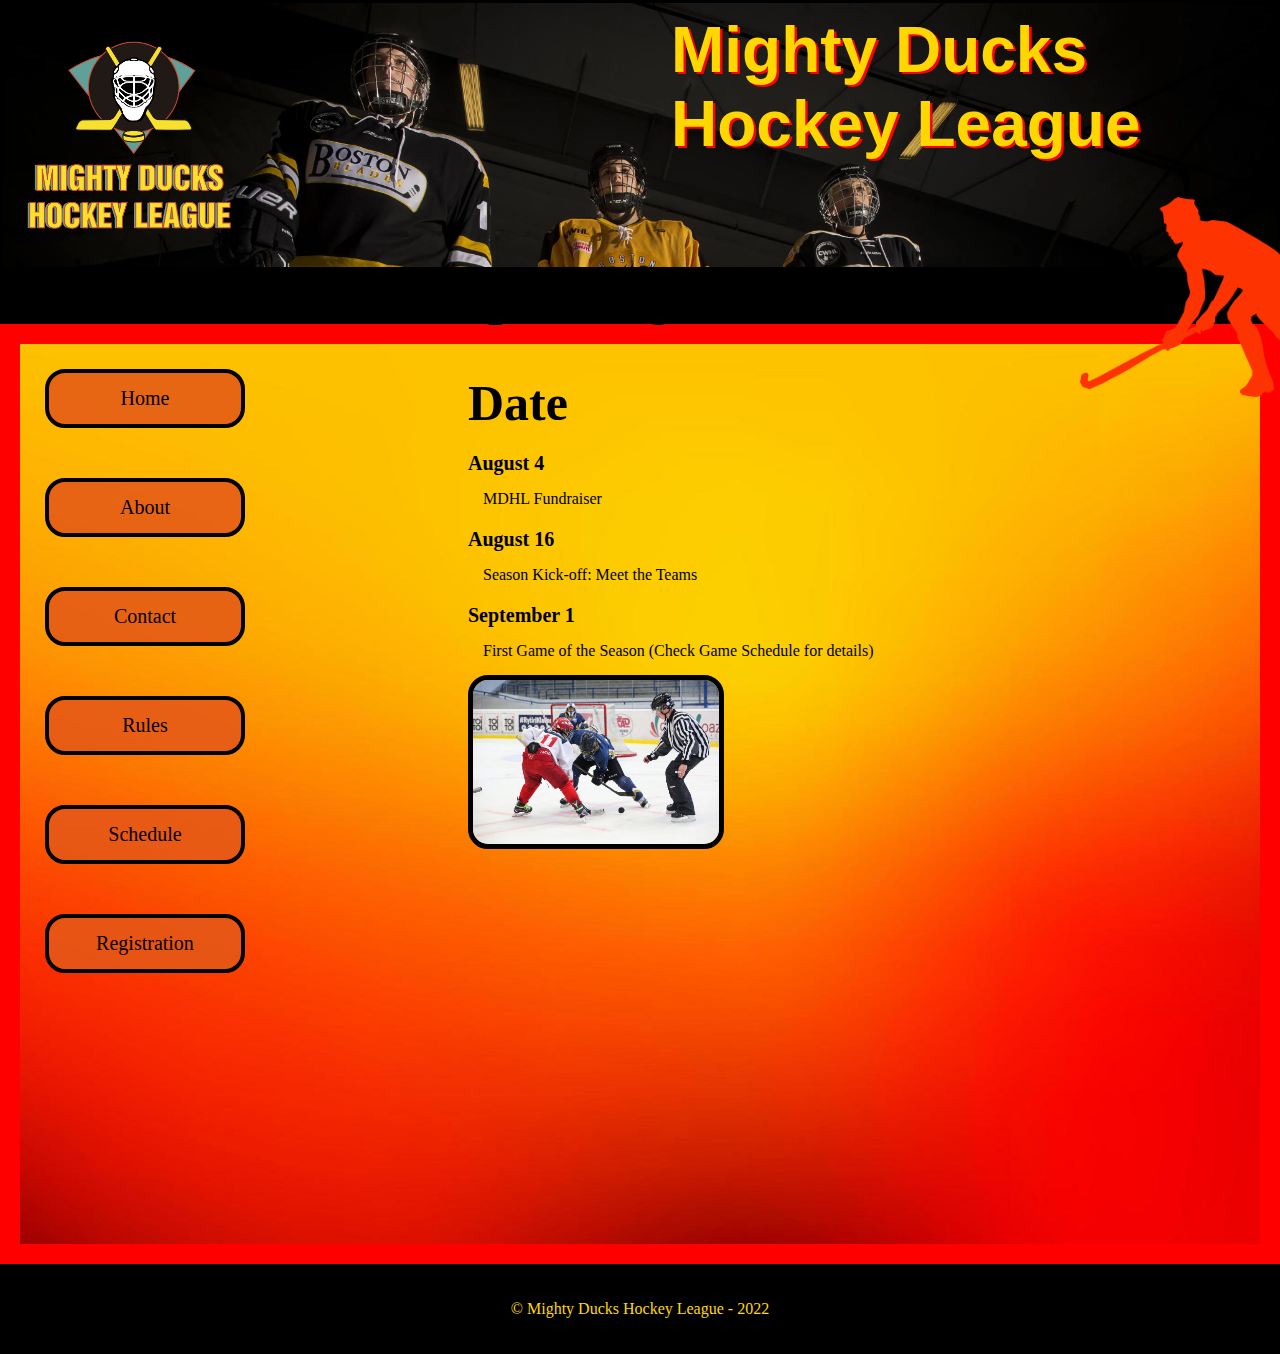
<file: index.html>
<!DOCTYPE html>
<html lang="en">
  <head>
    <meta charset="UTF-8" />
    <meta http-equiv="X-UA-Compatible" content="IE=edge" />
    <meta name="viewport" content="width=device-width, initial-scale=1.0" />
    <title>MDHL Home</title>
   <link rel="stylesheet" href="style/style.css" />  
  </head>
  <body>
    <header>
      <img id="mdhl_logo" src="assets/logologo.png" alt="mdhl_logologo" />
      <div class="div-header-cont">
        <h1 class="title-header">Mighty Ducks Hockey League</h1>
      </div>
     
    </header>

    <section class="header-sec">

      <div class="header-nav">
        <h2>Upcoming Events</h2>
      </div>
      <div class="header-logo">
        <img id="mdhl_logo" src="assets/logo_mdhl.png" alt="mdhl_logo" />
      </div>
    </section>
    
    <main>
      <nav class="nav-bar">
        <div>
          <a class="link-nav" href="index.html">Home</a>
        </div>
        <div>
          <a class="link-nav" href="about.html">About</a>
        </div>
        <div>
          <a class="link-nav" href="contact.html">Contact</a>
        </div>

        <div>
          <a class="link-nav" href="rules.html">Rules</a>
        </div>
        <div>
          <a class="link-nav" href="schedule.html">Schedule</a>
        </div>
        <div>
          <a class="link-nav" href="registration.html">Registration</a>
        </div>

      </nav>
      <section class="main-container">
        <h2>Date</h2>
        <dl>
          <dt>August 4</dt>
          <dd>MDHL Fundraiser</dd>
          <dt>August 16</dt>
          <dd>Season Kick-off: Meet the Teams</dd>
          <dt>September 1</dt>
          <dd>First Game of the Season (Check Game Schedule for details)</dd>
        </dl>
        <img id="mdhl_1" src="assets/design1_image1.jpg" alt="imagen2" />
      </section>
    
    </main>
 
    <footer>
      <p>&copy; Mighty Ducks Hockey League - 2022</p>
    </footer>
  </body>
</html>
</file>
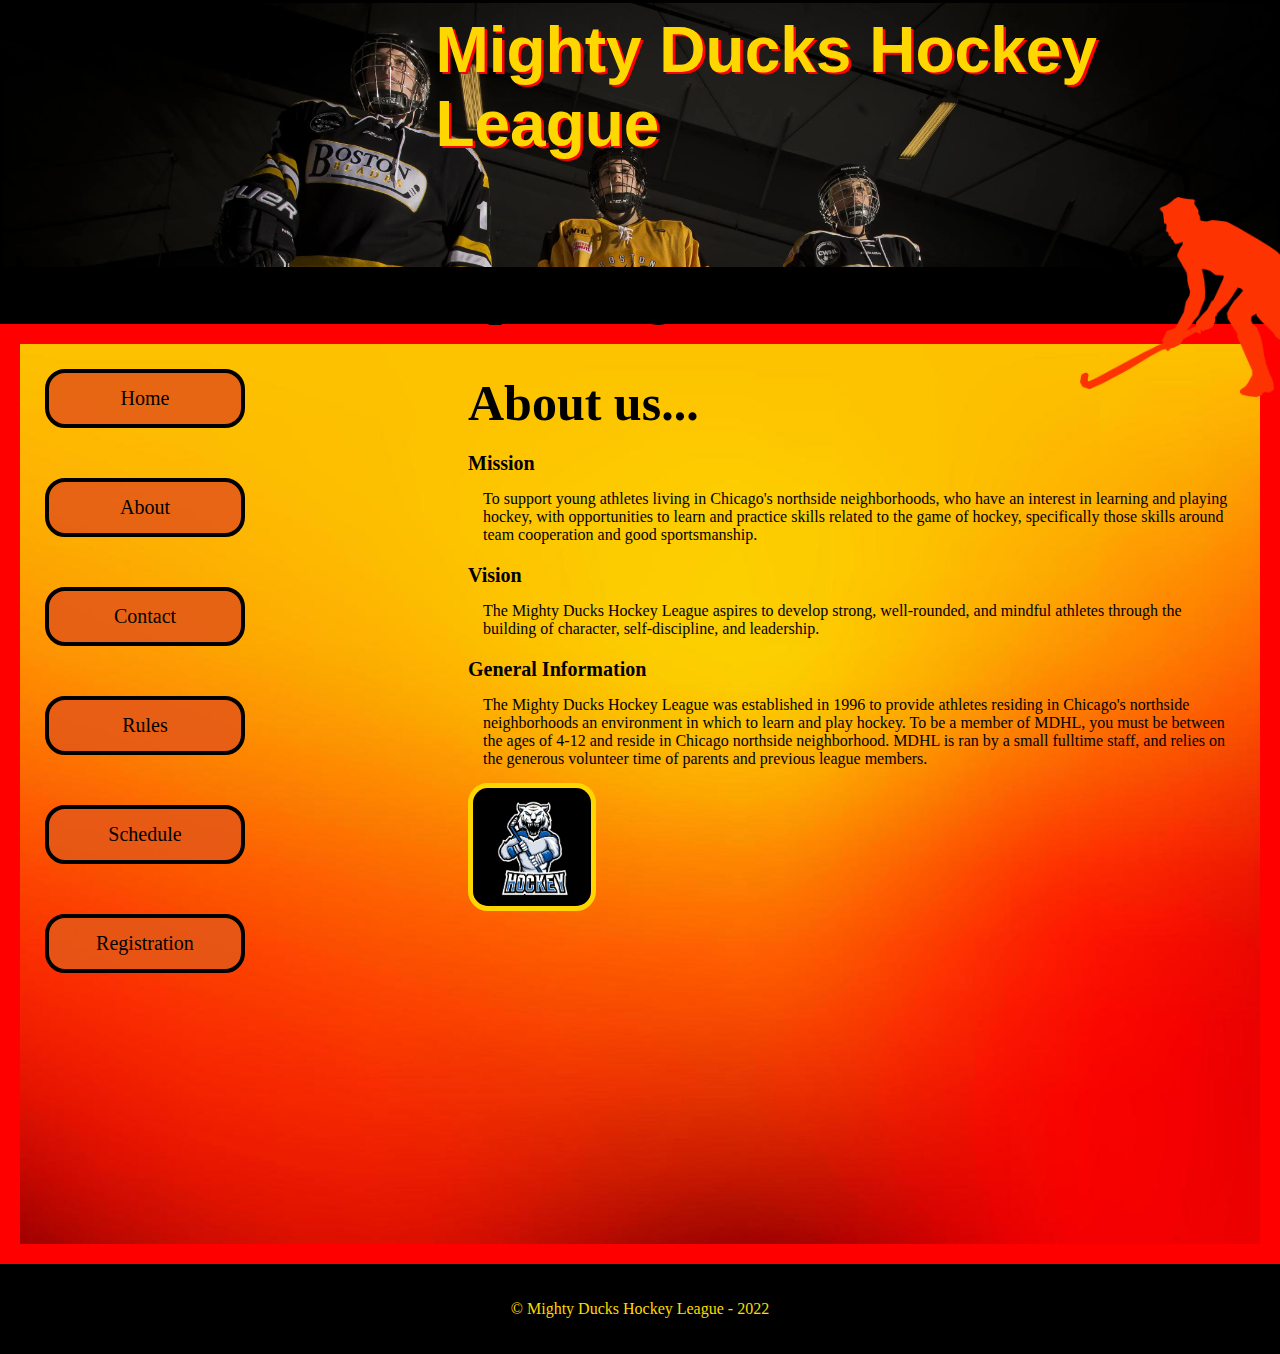
<file: about.html>
<!DOCTYPE html>
<html lang="en">
  <head>
    <meta charset="UTF-8" />
    <meta http-equiv="X-UA-Compatible" content="IE=edge" />
    <meta name="viewport" content="width=device-width, initial-scale=1.0" />
    <title>About MDHL</title>
   <link rel="stylesheet" href="style/style.css" />  
  </head>
  <body>
    <header>
      <div class="div-header-cont">
        <h1 class="title-header">Mighty Ducks Hockey League</h1>
      </div>
      
    </header>

    <section class="header-sec">

      <div class="header-nav">
        <h2>Upcoming Events</h2>
      </div>
      <div class="header-logo">
        <img id="mdhl_logo" src="assets/logo_mdhl.png" alt="mdhl_logo" />
      </div>
    </section>

    <main>
      <nav class="nav-bar">
        <div>
          <a class="link-nav" href="index.html">Home</a>
        </div>
        <div>
          <a class="link-nav" href="about.html">About</a>
        </div>
        <div>
          <a class="link-nav" href="contact.html">Contact</a>
        </div>

        <div>
          <a class="link-nav" href="rules.html">Rules</a>
        </div>
        <div>
          <a class="link-nav" href="schedule.html">Schedule</a>
        </div>
        <div>
          <a class="link-nav" href="registration.html">Registration</a>
        </div>
    

      </nav>
      <section class="main-container">
        <h2>About us...</h2>
        <dl>
      
        <dt>Mission</dt>
        <dd>
          To support young athletes living in Chicago's northside neighborhoods,
          who have an interest in learning and playing hockey, with
          opportunities to learn and practice skills related to the game of
          hockey, specifically those skills around team cooperation and good
          sportsmanship.
        </dd>
        <dt>Vision</dt>
        <dd>
          The Mighty Ducks Hockey League aspires to develop strong,
          well-rounded, and mindful athletes through the building of character,
          self-discipline, and leadership.
        </dd>
        <dt>General Information</dt>
        <dd>
          The Mighty Ducks Hockey League was established in 1996 to provide
          athletes residing in Chicago's northside neighborhoods an environment
          in which to learn and play hockey. To be a member of MDHL, you must be
          between the ages of 4-12 and reside in Chicago northside neighborhood.
          MDHL is ran by a small fulltime staff, and relies on the generous
          volunteer time of parents and previous league members.
        </dd>
      </dl>
      <img id="mdhl_2" src="assets/imagennueva" alt="imagen2" />
    </section>
    </main>

    <footer>
      <p>&copy; Mighty Ducks Hockey League - 2022</p>
    </footer>
  </body>
</html>
</file>
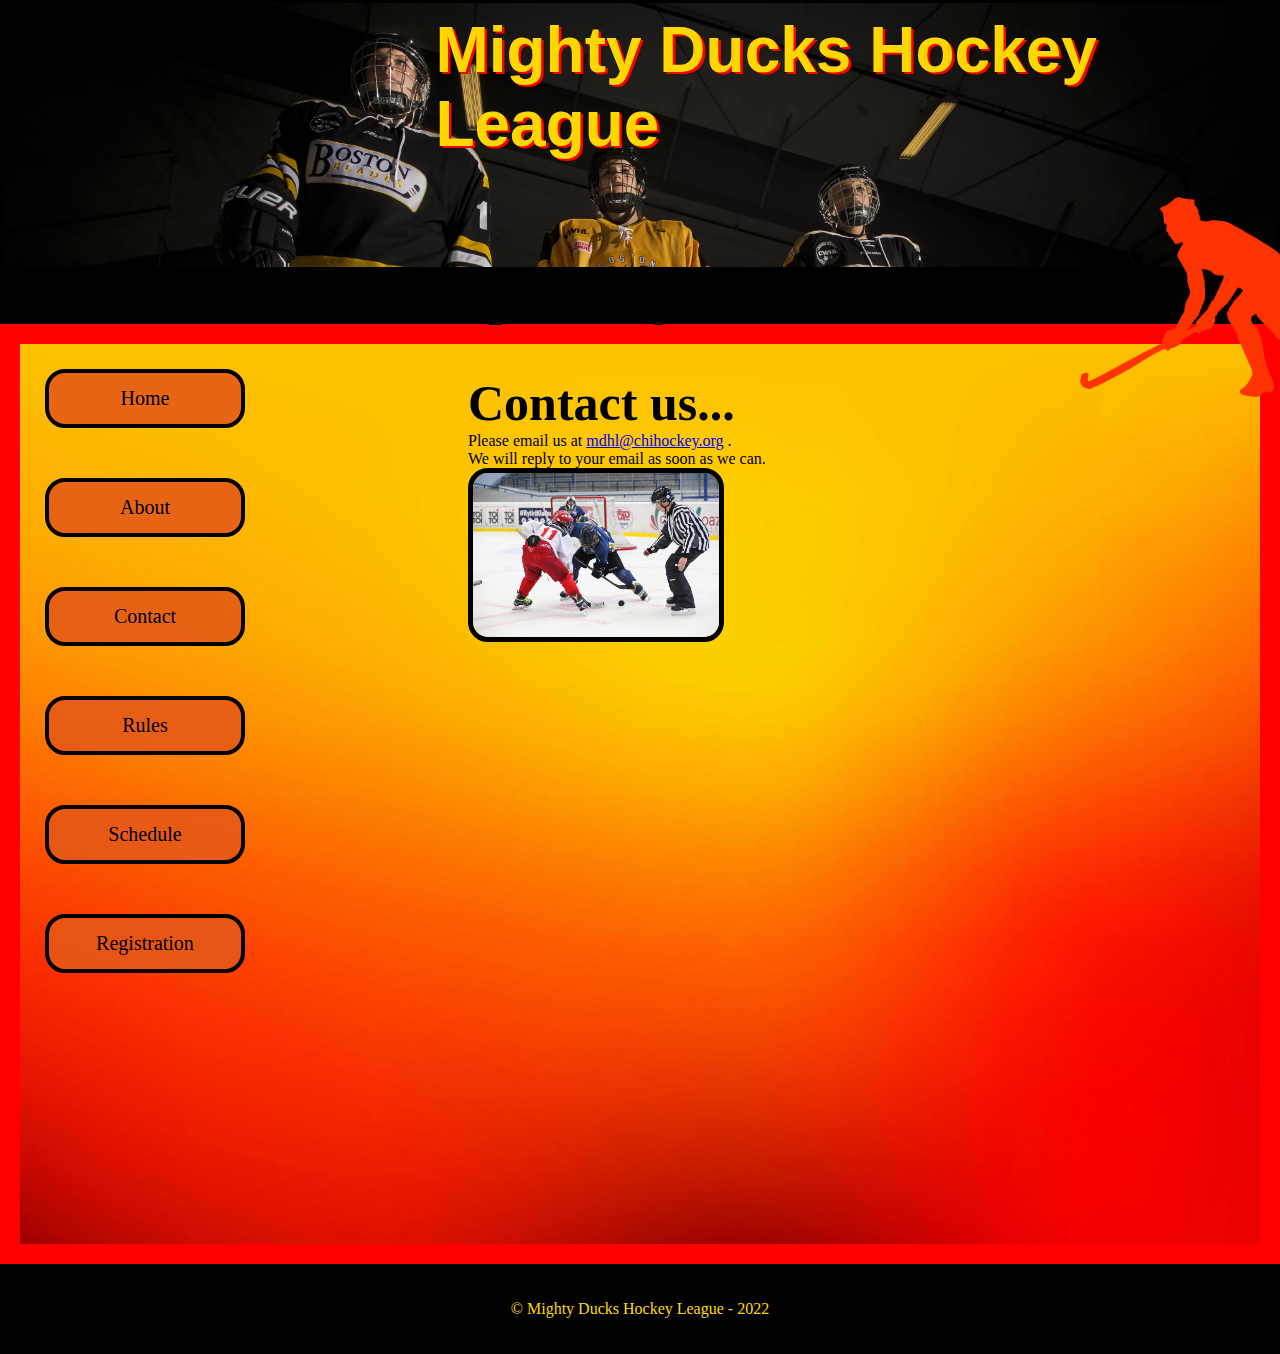
<file: contact.html>
<!DOCTYPE html>
<html lang="en">
  <head>
    <meta charset="UTF-8" />
    <meta http-equiv="X-UA-Compatible" content="IE=edge" />
    <meta name="viewport" content="width=device-width, initial-scale=1.0" />
    <title>MDHL Contact</title>
   <link rel="stylesheet" href="style/style.css" />  
  </head>
  <body>
    <header>
      <div class="div-header-cont">
        <h1 class="title-header">Mighty Ducks Hockey League</h1>
      </div>
      
    </header>

    <section class="header-sec">

      <div class="header-nav">
        <h2>Upcoming Events</h2>
      </div>
      <div class="header-logo">
        <img id="mdhl_logo" src="assets/logo_mdhl.png" alt="mdhl_logo" />
      </div>
    </section>
    <main>
      <nav class="nav-bar">
        <div>
          <a class="link-nav" href="index.html">Home</a>
        </div>
        <div>
          <a class="link-nav" href="about.html">About</a>
        </div>
        <div>
          <a class="link-nav" href="contact.html">Contact</a>
        </div>

        <div>
          <a class="link-nav" href="rules.html">Rules</a>
        </div>
        <div>
          <a class="link-nav" href="schedule.html">Schedule</a>
        </div>
        <div>
          <a class="link-nav" href="registration.html">Registration</a>
        </div>

      </nav>
      <section class="main-container">
      <div>

        <h2>Contact us...</h2>
      </div>
      <div>
        <p>
          Please email us at
          <a class="email" href="mailto:mdhl@chihockey.org">mdhl@chihockey.org</a> .
        </p>
        
        <p>We will reply to your email as soon as we can.</p>
      </div>
      <img id="mdhl_1" src="assets/design1_image1.jpg" alt="imagen2" />
    </section>
    </main>

    <footer>
      <p>&copy; Mighty Ducks Hockey League - 2022</p>
    </footer>
  </body>
</html>
</file>
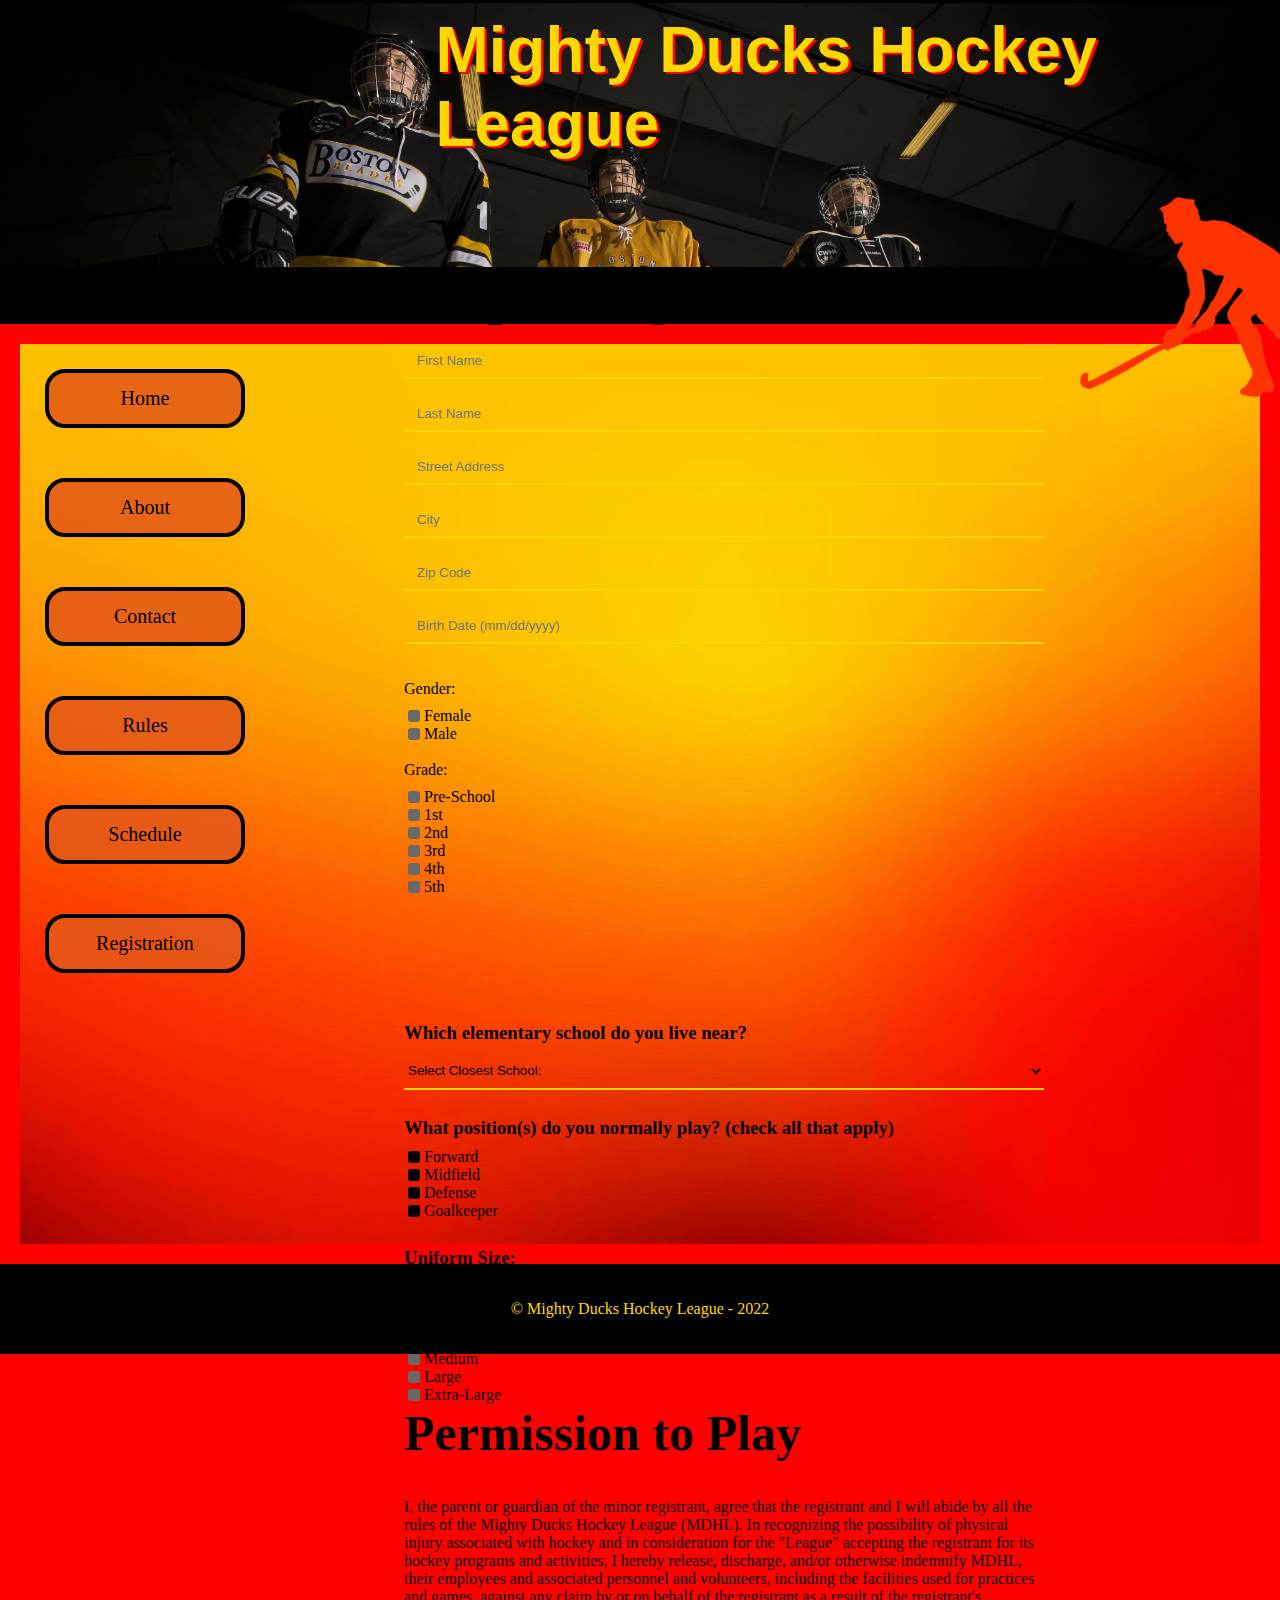
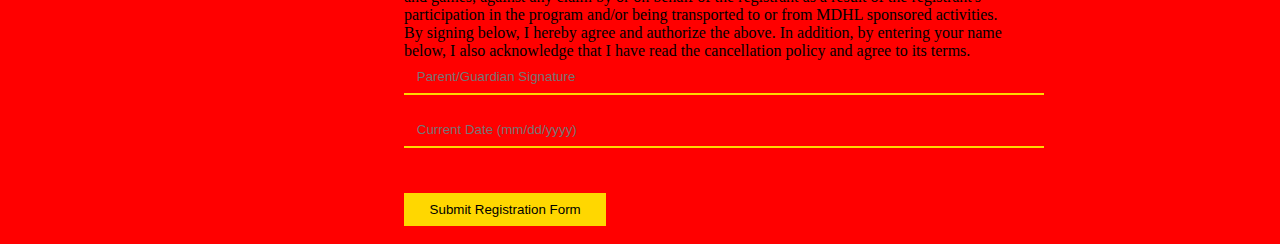
<file: registration.html>
<!DOCTYPE html>
<html lang="en">
  <head>
    <meta charset="UTF-8" />
    <meta http-equiv="X-UA-Compatible" content="IE=edge" />
    <meta name="viewport" content="width=device-width, initial-scale=1.0" />
    <title>MDHL Home</title>
   <link rel="stylesheet" href="style/style.css" />  
  </head>
  <body>
    <header>
      <div class="div-header-cont">
        <h1 class="title-header">Mighty Ducks Hockey League</h1>
      </div>
      
    </header>

    <section class="header-sec">

      <div class="header-nav">
        <h2>Upcoming Events</h2>
      </div>
      <div class="header-logo">
        <img id="mdhl_logo" src="assets/logo_mdhl.png" alt="mdhl_logo" />
      </div>
    </section>
    
    <main>
        <nav class="nav-bar">
            <div>
              <a class="link-nav" href="index.html">Home</a>
            </div>
            <div>
              <a class="link-nav" href="about.html">About</a>
            </div>
            <div>
              <a class="link-nav" href="contact.html">Contact</a>
            </div>
    
            <div>
              <a class="link-nav" href="rules.html">Rules</a>
            </div>
            <div>
              <a class="link-nav" href="schedule.html">Schedule</a>
            </div>
            <div>
              <a class="link-nav" href="registration.html">Registration</a>
            </div>
      </nav>
   
      <form action="show_data.html" method="GET">
        <div class="form_flex_container">
          <label for="first_name" class="visually_hidden">First Name:</label>
          <input
            type="text"
            id="first_name"
            class="form_text_input"
            name="first_name"
            placeholder="First Name"
            required
          />
          <label for="last_name" class="visually_hidden">Last Name:</label>
          <input
            type="text"
            id="last_name"
            class="form_text_input"
            name="last_name"
            placeholder="Last Name"
            required
          />
        </div>
        <div class="form_flex_container">
          <input
            type="text"
            class="form_text_input"
            name="address"
            placeholder="Street Address"
            required
          />
        </div>
        <div class="form_flex_container">
          <label for="city" class="visually_hidden">City:</label>
          <input
            type="text"
            id="city"
            class="form_text_input"
            name="city"
            placeholder="City"
            required
          />
          <label for="zip_code" class="visually_hidden">Zip Code:</label>
          <input
            type="text"
            id="zip_code"
            class="form_text_input"
            name="zip_code"
            placeholder="Zip Code"
            required
          />
        </div>
        <label for="birth_date" class="visually_hidden">Birth Date:</label>
        <input
          type="text"
          id="birth_date"
          class="form_text_input"
          name="birth_date"
          placeholder="Birth Date (mm/dd/yyyy)"
          required
        />
        <div id="gender_container">
          <p>Gender:</p>
          <label class="custom_radio">
            <input
              type="radio"
              class="custom_radio_input visually_hidden"
              name="gender"
              value="female"
              required
            />
            <span class="custom_radio_indicator"></span>
            Female
          </label>
          <label class="custom_radio">
            <input
              type="radio"
              class="custom_radio_input visually_hidden"
              name="gender"
              value="male"
              required
            />
            <span class="custom_radio_indicator"></span>
            Male
          </label>
        </div>

        <div id="grade_container">
          <p>Grade:</p>
          <label class="custom_radio">
            <input
              type="radio"
              class="custom_radio_input visually_hidden"
              name="grade"
              value="preSchool"
              required
            />
            <span class="custom_radio_indicator"></span>
            Pre-School
          </label>
          <label class="custom_radio">
            <input
              type="radio"
              class="custom_radio_input visually_hidden"
              name="grade"
              value="firstGrade"
              required
            />
            <span class="custom_radio_indicator"></span>
            1st
          </label>
          <label class="custom_radio">
            <input
              type="radio"
              class="custom_radio_input visually_hidden"
              name="grade"
              value="secondGrade"
              required
            />
            <span class="custom_radio_indicator"></span>
            2nd
          </label>
          <label class="custom_radio">
            <input
              type="radio"
              class="custom_radio_input visually_hidden"
              name="grade"
              value="thirdGrade"
              required
            />
            <span class="custom_radio_indicator"></span>
            3rd
          </label>
          <label class="custom_radio">
            <input
              type="radio"
              class="custom_radio_input visually_hidden"
              name="grade"
              value="fourthGrade"
              required
            />
            <span class="custom_radio_indicator"></span>
            4th
          </label>
          <label class="custom_radio">
            <input
              type="radio"
              class="custom_radio_input visually_hidden"
              name="grade"
              value="fifthGrade"
              required
            />
            <span class="custom_radio_indicator"></span>
            5th
          </label>
        </div>

        <h3 id="which_school">Which elementary school do you live near?</h3>
        <div class="custom_select">
          <label for="school" class="visually_hidden">Closest School:</label>
          <select id="school" name="school">
            <option value="null">Select Closest School:</option>
            <option value="aJKatzenmaier">AJ Katzenmaier</option>
            <option value="marjoriePHart">Marjorie P Hart</option>
            <option value="greenbay">Greenbay</option>
            <option value="northElementary">North Elementary</option>
            <option value="howardAYeager">Howard A Yeager</option>
            <option value="southElementary">South Elementary</option>
          </select>
        </div>

        <h3>What position(s) do you normally play? (check all that apply)</h3>
        <div id="positions">
          <label class="custom_checkbox">
            <input
              type="checkbox"
              class="custom_checkbox_input visually_hidden"
              name="position"
              value="forward"
            />
            <span class="custom_checkbox_indicator"></span>
            Forward
          </label>
          <label class="custom_checkbox" id="midfielder">
            <input
              type="checkbox"
              class="custom_checkbox_input visually_hidden"
              name="position"
              value="midfield"
            />
            <span class="custom_checkbox_indicator"></span>
            Midfield
          </label>
          <label class="custom_checkbox">
            <input
              type="checkbox"
              class="custom_checkbox_input visually_hidden"
              name="position"
              value="defense"
            />
            <span class="custom_checkbox_indicator"></span>
            Defense
          </label>
          <label class="custom_checkbox">
            <input
              type="checkbox"
              class="custom_checkbox_input visually_hidden"
              name="position"
              value="goalkeeper"
            />
            <span class="custom_checkbox_indicator"></span>
            Goalkeeper
          </label>
        </div>

        <h3>Uniform Size:</h3>
        <div id="size_container">
            <label class="custom_radio">
              <input
                type="radio"
                class="custom_radio_input visually_hidden"
                name="size"
                value="youthSmall"
                required
              />
              <span class="custom_radio_indicator"></span>
              Youth Small
            </label>
            <label class="custom_radio">
              <input
                type="radio"
                class="custom_radio_input visually_hidden"
                name="size"
                value="youthMedium"
                required
              />
              <span class="custom_radio_indicator"></span>
              Youth Medium
            </label>
            <label class="custom_radio">
              <input
                type="radio"
                class="custom_radio_input visually_hidden"
                name="size"
                value="youthLarge"
                required
              />
              <span class="custom_radio_indicator"></span>
              Youth Large
            </label>
            <label class="custom_radio">
              <input
                type="radio"
                class="custom_radio_input visually_hidden"
                name="size"
                value="small"
                required
              />
              <span class="custom_radio_indicator"></span>
              Small
            </label>
            <label class="custom_radio">
              <input
                type="radio"
                class="custom_radio_input visually_hidden"
                name="size"
                value="medium"
                required
              />
              <span class="custom_radio_indicator"></span>
              Medium
            </label>
            <label class="custom_radio">
              <input
                type="radio"
                class="custom_radio_input visually_hidden"
                name="size"
                value="large"
                required
              />
              <span class="custom_radio_indicator"></span>
              Large
            </label>
            <label class="custom_radio">
              <input
                type="radio"
                class="custom_radio_input visually_hidden"
                name="size"
                value="extraLarge"
                required
              />
              <span class="custom_radio_indicator"></span>
              Extra-Large
            </label>
        </div>

        <h2>Permission to Play</h2>

        <br>
        <br>
        <p id="reg">
          I, the parent or guardian of the minor registrant, agree that the
          registrant and I will abide by all the rules of the Mighty Ducks
          Hockey League (MDHL). In recognizing the possibility of physical
          injury associated with hockey and in consideration for the "League"
          accepting the registrant for its hockey programs and activities, I
          hereby release, discharge, and/or otherwise indemnify MDHL, their
          employees and associated personnel and volunteers, including the
          facilities used for practices and games, against any claim by or on
          behalf of the registrant as a result of the registrant's participation
          in the program and/or being transported to or from MDHL sponsored
          activities. <br />
          By signing below, I hereby agree and authorize the above. In addition,
          by entering your name below, I also acknowledge that I have read the
          cancellation policy and agree to its terms.
        </p>
        <div>
          <label for="parent_signature" class="visually_hidden">Parent/Guardian Signature:</label>
          <input
            type="text"
            id="parent_signature"
            class="form_text_input"
            name="parent_signature"
            placeholder="Parent/Guardian Signature"
            required
          />
        </div>
        <div>
          <label for="current_date" class="visually_hidden">Current Date:</label>
          <input
            type="text"
            id="current_date"
            class="form_text_input"
            name="current_date"
            placeholder="Current Date (mm/dd/yyyy)"
            required
          />
        </div>
        <input type="submit" id="submit" value="Submit Registration Form" />
      </form>
    
    </main>
 
    <footer>
      <p>&copy; Mighty Ducks Hockey League - 2022</p>
    </footer>
  </body>
</html>
</file>
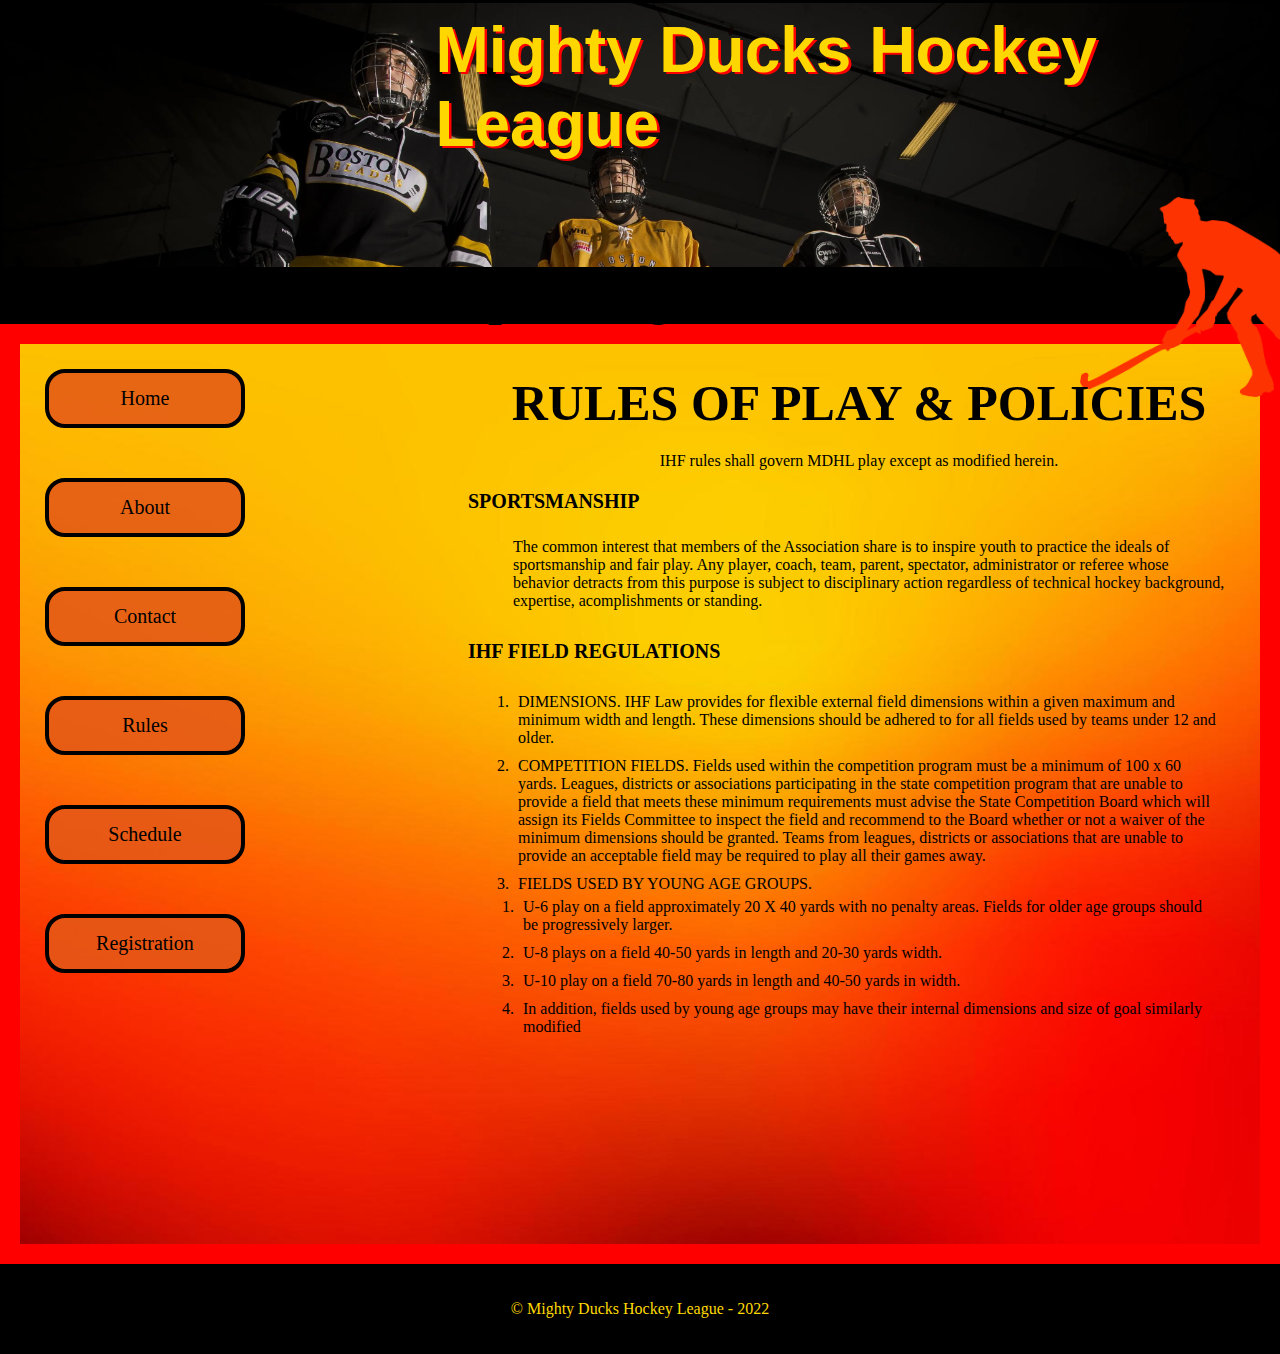
<file: rules.html>
<!DOCTYPE html>
<html lang="en">
<head>
    <meta charset="UTF-8" />
    <meta http-equiv="X-UA-Compatible" content="IE=edge" />
    <meta name="viewport" content="width=device-width, initial-scale=1.0" />
    <title>MDHL Contact</title>
    <link rel="stylesheet" href="style/style.css" />  
</head>
<body>
    <header>
        <div class="div-header-cont">
          <h1 class="title-header">Mighty Ducks Hockey League</h1>
        </div>
        
      </header>
  
      <section class="header-sec">
  
        <div class="header-nav">
          <h2>Upcoming Events</h2>
        </div>
        <div class="header-logo">
          <img id="mdhl_logo" src="assets/logo_mdhl.png" alt="mdhl_logo" />
        </div>
    </section>
    <main>
      <nav class="nav-bar">
        <div>
          <a class="link-nav" href="index.html">Home</a>
        </div>
        <div>
          <a class="link-nav" href="about.html">About</a>
        </div>
        <div>
          <a class="link-nav" href="contact.html">Contact</a>
        </div>

        <div>
          <a class="link-nav" href="rules.html">Rules</a>
        </div>
        <div>
          <a class="link-nav" href="schedule.html">Schedule</a>
        </div>
        <div>
          <a class="link-nav" href="registration.html">Registration</a>
        </div>
        </nav>
    <section class="main-container">
        
        <div class="first-div">
           
            <h2 class="titles-first">RULES OF PLAY & POLICIES</h2>
            <p >IHF rules shall govern MDHL play except as modified herein.</p>
        </div>
        

        <div class="second-div">
            <dl>
                <dt>SPORTSMANSHIP</dt>
                <dd>
                  The common interest that members of the Association share is to
                  inspire youth to practice the ideals of sportsmanship and fair play.
                  Any player, coach, team, parent, spectator, administrator or referee
                  whose behavior detracts from this purpose is subject to disciplinary
                  action regardless of technical hockey background, expertise,
                  acomplishments or standing.
                </dd>
                <dt>IHF FIELD REGULATIONS</dt>
                <dd>
                  <ol>
                    <li>
                      <span>DIMENSIONS.</span> IHF Law provides for flexible external
                      field dimensions within a given maximum and minimum width and
                      length. These dimensions should be adhered to for all fields used
                      by teams under 12 and older.
                    </li>
                    <li>
                      <span>COMPETITION FIELDS.</span> Fields used within the
                      competition program must be a minimum of 100 x 60 yards. Leagues,
                      districts or associations participating in the state competition
                      program that are unable to provide a field that meets these
                      minimum requirements must advise the State Competition Board which
                      will assign its Fields Committee to inspect the field and
                      recommend to the Board whether or not a waiver of the minimum
                      dimensions should be granted. Teams from leagues, districts or
                      associations that are unable to provide an acceptable field may be
                      required to play all their games away.
                    </li>
                    <li>
                      <span >FIELDS USED BY YOUNG AGE GROUPS.</span>
                      <ol >
                        <li>
                          U-6 play on a field approximately 20 X 40 yards with no
                          penalty areas. Fields for older age groups should be
                          progressively larger.
                        </li>
                        <li>
                          U-8 plays on a field 40-50 yards in length and 20-30 yards
                          width.
                        </li>
                        <li>
                          U-10 play on a field 70-80 yards in length and 40-50 yards in
                          width.
                        </li>
                        <li>
                          In addition, fields used by young age groups may have their
                          internal dimensions and size of goal similarly modified
                        </li>
                      </ol>
                    </li>
                  </ol>
                </dd>
              </dl>
        </div>
    </section>
    </main>

    <footer>
        <p>&copy; Mighty Ducks Hockey League - 2022</p>
    </footer>
</body>
</html>
</file>
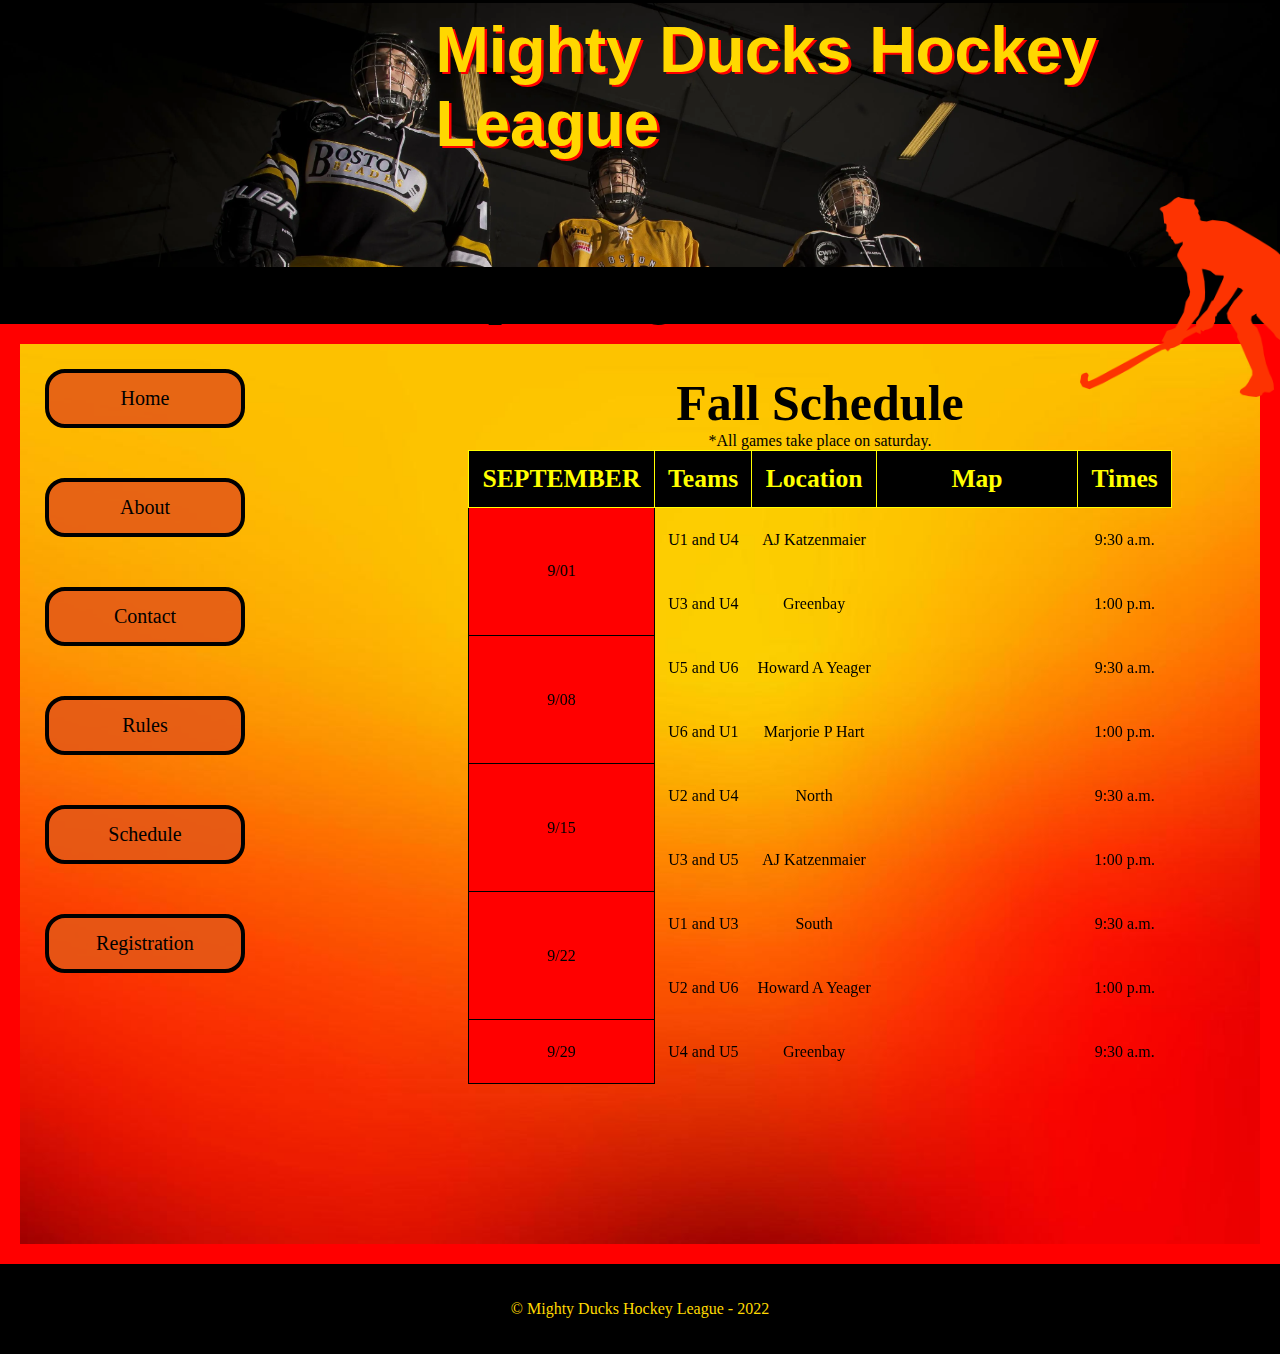
<file: schedule.html>
<!DOCTYPE html>
<html lang="en">
<head>
    <meta charset="UTF-8" />
    <meta http-equiv="X-UA-Compatible" content="IE=edge" />
    <meta name="viewport" content="width=device-width, initial-scale=1.0" />
    <title>MDHL Contact</title>
    <link rel="stylesheet" href="style/style.css" />  
</head>
<body>
    <header>
        <div class="div-header-cont">
          <h1 class="title-header">Mighty Ducks Hockey League</h1>
        </div>
        
      </header>
  
      <section class="header-sec">
  
        <div class="header-nav">
          <h2>Upcoming Events</h2>
        </div>
        <div class="header-logo">
          <img id="mdhl_logo" src="assets/logo_mdhl.png" alt="mdhl_logo" />
        </div>
    </section>
    <main>
      <nav class="nav-bar">
        <div>
          <a class="link-nav" href="index.html">Home</a>
        </div>
        <div>
          <a class="link-nav" href="about.html">About</a>
        </div>
        <div>
          <a class="link-nav" href="contact.html">Contact</a>
        </div>

        <div>
          <a class="link-nav" href="rules.html">Rules</a>
        </div>
        <div>
          <a class="link-nav" href="schedule.html">Schedule</a>
        </div>
        <div>
          <a class="link-nav" href="registration.html">Registration</a>
        </div>
        </nav>
    <section class="main-container">

        <div class="first-div">
            <h2>Fall Schedule</h2>
        <p id="schedule_note">*All games take place on saturday.</p>
        </div>

        <div class="table-div">
            <table>
                <thead>
                  <tr id="table_header">
                    <th>SEPTEMBER</th>
                    <th>Teams</th>
                    <th>Location</th>
                    <th>Map</th>
                    <th>Times</th>
                </tr>


                </thead>
                <tbody>
                  <tr class="tr_body">
                      <td class="dates" rowspan="2">9/01</td>
                      <td>U1 and U4</td>
                      <td>AJ Katzenmaier</td>
                      <td><iframe src="https://www.google.com/maps/embed?pb=!1m14!1m8!1m3!1d11799.12427936522!2d-87.8628015!3d42.3258681!3m2!1i1024!2i768!4f13.1!3m3!1m2!1s0x0%3A0xcf2bbe275c6da815!2sAJ%20Katzenmaier%20Academy!5e0!3m2!1ses-419!2sar!4v1629233600282!5m2!1ses-419!2sar" width="200" height="60" style="border:0;" allowfullscreen="" loading="lazy"></iframe></td>
                      <td>9:30 a.m.</td>
                  </tr>
                    <tr class="tr_body">
                      <td>U3 and U4</td>
                      <td>Greenbay</td>
                      <td><iframe src="https://www.google.com/maps/embed?pb=!1m18!1m12!1m3!1d378822.6032480208!2d-88.03353252737413!3d42.11707349790728!2m3!1f0!2f0!3f0!3m2!1i1024!2i768!4f13.1!3m3!1m2!1s0x880f933bce5af881%3A0x740a7a7d548adce1!2sGreen%20Bay%20School%20(Pre-K)!5e0!3m2!1ses-419!2sar!4v1629234538861!5m2!1ses-419!2sar" width="200" height="60" style="border:0;" allowfullscreen="" loading="lazy"></iframe></td>
                      <td>1:00 p.m.</td>
                    </tr>
                    <tr class="tr_body">
                      <td class="dates" rowspan="2">9/08</td>
                    <td>U5 and U6</td>
                    <td>Howard A Yeager</td>
                    <td><iframe src="https://www.google.com/maps/embed?pb=!1m14!1m8!1m3!1d11801.080246623287!2d-87.8538811!3d42.3154383!3m2!1i1024!2i768!4f13.1!3m3!1m2!1s0x0%3A0x8b51fa5d6efe771a!2sHoward%20A.%20Yeager%20School%20(PREK-K)!5e0!3m2!1ses-419!2sar!4v1629233987835!5m2!1ses-419!2sar" width="200" height="60" style="border:0;" allowfullscreen="" loading="lazy"></iframe></td>
                    <td>9:30 a.m.</td>
                  </tr>
                  <tr class="tr_body">
                    <td>U6 and U1</td>
                    <td>Marjorie P Hart</td>
                    <td><iframe src="https://www.google.com/maps/embed?pb=!1m14!1m8!1m3!1d11798.881242377356!2d-87.84569!3d42.3271639!3m2!1i1024!2i768!4f13.1!3m3!1m2!1s0x0%3A0x9a4d5f9aafd42e02!2sMarjorie%20P%20Hart%20School!5e0!3m2!1ses-419!2sar!4v1629234080545!5m2!1ses-419!2sar" width="200" height="60" style="border:0;" allowfullscreen="" loading="lazy"></iframe></td>
                    <td>1:00 p.m.</td>
                  </tr>
                  <tr class="tr_body">
                    <td class="dates" rowspan="2">9/15</td>
                    <td>U2 and U4</td>
                    <td>North</td>
                    <td><iframe src="https://www.google.com/maps/embed?pb=!1m18!1m12!1m3!1d12289936.705926498!2d-89.56064858145486!3d41.233257366134225!2m3!1f0!2f0!3f0!3m2!1i1024!2i768!4f13.1!3m3!1m2!1s0x880fd33af14860a5%3A0x5736e62f19086c62!2sNorth%20Elementary!5e0!3m2!1ses-419!2sar!4v1629234357253!5m2!1ses-419!2sar" width="200" height="60" style="border:0;" allowfullscreen="" loading="lazy"></iframe></td>
                    <td>9:30 a.m.</td>
                  </tr>
                  <tr class="tr_body">
                    <td>U3 and U5</td>
                    <td>AJ Katzenmaier</td>
                    <td><iframe src="https://www.google.com/maps/embed?pb=!1m14!1m8!1m3!1d11799.12427936522!2d-87.8628015!3d42.3258681!3m2!1i1024!2i768!4f13.1!3m3!1m2!1s0x0%3A0xcf2bbe275c6da815!2sAJ%20Katzenmaier%20Academy!5e0!3m2!1ses-419!2sar!4v1629233600282!5m2!1ses-419!2sar" width="200" height="60" style="border:0;" allowfullscreen="" loading="lazy"></iframe></td>
                    <td>1:00 p.m.</td>
                  </tr>
                  <tr class="tr_body">
                    <td class="dates" rowspan="2">9/22</td>
                    <td>U1 and U3</td>
                    <td>South</td>
                    <td><iframe src="https://www.google.com/maps/embed?pb=!1m18!1m12!1m3!1d6366041.269372901!2d-91.99193919692235!3d38.8228733871067!2m3!1f0!2f0!3f0!3m2!1i1024!2i768!4f13.1!3m3!1m2!1s0x880feccac2135a21%3A0x8ce88e90b96bbec1!2sSouth%20Elementary%20School%20(K-5)!5e0!3m2!1ses-419!2sar!4v1629234477107!5m2!1ses-419!2sar" width="200" height="60" style="border:0;" allowfullscreen="" loading="lazy"></iframe></td>
                    <td>9:30 a.m.</td>
                  </tr>
                  <tr class="tr_body">
                    <td>U2 and U6</td>
                    <td>Howard A Yeager</td>
                    <td><iframe src="https://www.google.com/maps/embed?pb=!1m14!1m8!1m3!1d11801.080246623287!2d-87.8538811!3d42.3154383!3m2!1i1024!2i768!4f13.1!3m3!1m2!1s0x0%3A0x8b51fa5d6efe771a!2sHoward%20A.%20Yeager%20School%20(PREK-K)!5e0!3m2!1ses-419!2sar!4v1629233987835!5m2!1ses-419!2sar" width="200" height="60" style="border:0;" allowfullscreen="" loading="lazy"></iframe></td>
                    <td>1:00 p.m.</td>
                  </tr>
                  <tr class="tr_body">
                    <td class="dates">9/29</td>
                    <td>U4 and U5</td>
                    <td>Greenbay</td>
                    <td><iframe src="https://www.google.com/maps/embed?pb=!1m18!1m12!1m3!1d378822.6032480208!2d-88.03353252737413!3d42.11707349790728!2m3!1f0!2f0!3f0!3m2!1i1024!2i768!4f13.1!3m3!1m2!1s0x880f933bce5af881%3A0x740a7a7d548adce1!2sGreen%20Bay%20School%20(Pre-K)!5e0!3m2!1ses-419!2sar!4v1629234538861!5m2!1ses-419!2sar" width="200" height="60" style="border:0;" allowfullscreen="" loading="lazy"></iframe></td>
                    <td>9:30 a.m.</td>
                  </tr>
                </tbody>

                
              

            </table>
        </div>

        
    </section>
    </main>

    <footer>
        <p>&copy; Mighty Ducks Hockey League - 2022</p>
    </footer>
</body>
</html>
</file>
<file: style/style.css>
* {
    margin: 0;
    padding: 0;
    
    box-sizing: border-box;
}
@keyframes entrar-salir{
0%{background-color: black;}
50%{background-color: gray;}

}
body {
    background-color: red;
    min-height: 100vh;

    display: flex;
    justify-content: center;  
    flex-flow: row wrap; 
    width: 100%;
}
/* Estilos del header */
header {
    display: flex;
    padding: 10px;
    width: 100vw;
    height: 30vh;
    flex-direction: row;
    border: 3px black solid;
    background-image: url(/assets/ducks3);
    background-size: cover;
}


.title-header{
    
    font-family: Impact, Haettenschweiler, "Arial Narrow Bold", sans-serif;
    color: gold;
    font-size: 400%;
    text-shadow: 0.2vw 0.2vh 0 red;
    margin-left: 33vw;

}


.header-sec {
    display: flex;
    justify-content: flex-end;
    align-items:center;
    /* nuevo */
    width: 100vw;

}

.header-nav {
    display: flex;
    justify-content: center;
    align-items: center;
    background-color: black;
    width: 100%; 
    height: 6vh;
    animation: entrar-salir 5s ease infinite;
    
}

.header-logo{
    display: flex;
    position: absolute;
    width: 200px;
    height: 200px;
}


/* Fin de estilos header */

/* Estilos Main */


main {
    display: flex;
    flex-direction: row;
    width: 100vw;
    height:100vh;
    justify-content:flex-start;
    margin: 20px;
    box-sizing: content-box;
    background-image: url(../assets/rojoamarillo.jpg);
    background-size: cover;   
}


h2{
    color: black;
    font-size: 50px;
}


/* Estilos Nav Bar */
.nav-bar {
    display: flex;
    flex-direction: column;
    width: 20vw;
    height: 20vh;

}


.nav-bar div:hover{
background-color: red;
transform: rotate(20deg);

}


.nav-bar div {
    display: flex;
    flex-direction: column;
    align-items: center;
    width: 200px;
    height: 100%;
    border-radius: 20px;
    border: 4px black solid;
    background-color: rgba(228, 88, 23, 0.87);
    margin: 25px;
    transition: all 1s ease;
}

.link-nav {
    padding: 14px;
    color: black;
    font-size: 20px;
    text-decoration: none;
}

/* Main container styles */
/* nuevo */
.main-container {
    display: flex;
    /* nuevo */
    flex-direction: column;
    margin: 30px;
    position: absolute;
    margin-left: 35vw; 
    
}
.main-container dt {
    font-size: 20px;
    font-weight: bolder;
    margin-top: 20px;

}

.main-container dd {
    margin: 15px;
}

/* Fin estilos main */

#mdhl_1{
    display: flex;
    /* nuevo */
    justify-content:center;
    width: 20vw;
    border-radius: 20px;
    border: 5px black solid;
 
}

#mdhl_2{
    display: flex;
    /* nuevo */
    justify-content:center;
    width: 10vw;
    border-radius: 20px;
    border: 5px gold solid;
 
}

/* estilos footer */

footer {
    display: flex;
    /* nuevo */
    justify-content:center;
    width: 100vw;
    height: 10vh;
    background-color: black;

}

footer p {
    display: flex; 
    align-items: center;
    color: rgb(255, 217, 0);
}

/* Fin estilos footer */


/* Styles Rules */

.first-div {
    display: flex;
    flex-direction: column;
    align-items: center;
}

.titles-first {
    padding-bottom: 20px;
}

.second-div {
    display: flex;
    flex-wrap: wrap;
}

.second-div dd {
    padding: 10px;
    margin-left: 35px;
}

li{
    padding: 5px;
}

/*Styles Rules */


/* Table styles */

.table-div {
    display: flex;
    flex-wrap: wrap;
    width: 55vw;
}

table {
    width: 100%;
    border-collapse: collapse;
}

#table_header {
    background-color: black;
    color: yellow;
    font-size: 2vw;
    
}

th {
    padding: 1vw;
    border: 1px solid;
}

.tr_body:hover {
    background-color: gold;

}
td{
    border: 1px so;
}


tbody {
    background-color: none;
    text-align: center;
}

.dates {
    background-color: red;
    border: 1px solid;
    
}

/* Table Styles */
.visually_hidden {
background-color: brown;
display: flex;
flex-direction: column;
align-items: center;
}

/* Registration Styles */

form {
    color: black;
    margin-left: 10vw;
    margin-bottom: 4vh;
    width: 50vw;
  }
  
  input {
    margin-bottom: 2vh;
    padding: 1vh 1vw;
  }
  
  .visually_hidden {
    display: none;
  }
  
  .form_flex_container {
    display: flex;
    flex-wrap: wrap;
    justify-content: space-between;
  }
  
  .form_text_input {
    border: none;
    border-bottom: 2px solid gold;
    background: transparent;
    color: black;
    width: 100%;
  }
  
  .custom_radio {
    display: inline-flex;
    align-items: center;
    cursor: pointer;
  }
  
  .custom_radio_indicator {
    margin-right: 0.25rem;
    margin-left: 0.25rem;
    width: 0.75rem;
    height: 0.75rem;
    background-color: dimgray;
    border-radius: 3px;
  }
  
  .custom_radio_input:checked ~ .custom_radio_indicator {
    background-color: gold;
    background-size: 90%;
    background-position: center;
    background-repeat: no-repeat;
  }
  
  .custom_checkbox {
    display: inline-flex;
    align-items: center;
    cursor: pointer;
  }
  
  .custom_checkbox_indicator {
    margin-right: 0.25rem;
    margin-left: 0.25rem;
    width: 0.75rem;
    height: 0.75rem;
    background-color: black;
    border-radius: 3px;
  }
  
  .custom_checkbox_input:checked ~ .custom_checkbox_indicator {
    background-color: gold;
    background-size: 90%;
    background-position: center;
    background-repeat: no-repeat;
  }
  
  .custom_select select {
    color: black;
    width: 100%;
    background: transparent;
    border: none;
    border-bottom: 2px solid gold;
    padding: 1vh 0;
  }
  
  .custom_select option {
    background-color: black;
    color: black;
    padding: 1vh 1vh;
    margin: 2vh 0;
  }
  
  .custom_select option[value="null"] {
    display: none;
  }
  
  #gender_container {
    margin-top: 2vh;
    margin-bottom: 2vh;
    display: flex;
    flex-direction: column;
  }
  
  #gender_container p {
    margin-right: 0.5vw;
    margin-bottom: 1vh;
    display: inline-block;
  }
  
  #grade_container {
    height: 4vh;
    margin-bottom: 0.5vh;
    display: flex;
    flex-direction: column;
  }
  
  #grade_container p {
    margin-right: 1vw;
    margin-bottom: 1vh;
    display: inline-block;
  }
  
  #positions {
    display: flex;
    flex-direction: column;
    width: 100%;
  }
  
  #midfielder {
    margin-right: 1.8vw;
  }
  
  #size_container {
    display: flex;
    flex-direction: column;
  }
  
  #which_school {
    margin-top: 25vh;
  }
  
  form h3 {
    color: black;
    margin-top: 3vh;
    margin-bottom: 1vh;
  }
  
  form p {
    margin-left: 0;
  }
  
  input[type="submit"] {
    padding: 1vh 2vw;
    margin-top: 3vh;
    background-color: gold;
    border: none;
  }
  
  input[type="submit"]:hover {
    background-color: dimgray;
    color: black;
  }
  
  #table_show_data {
    display: flex;
    flex-direction: column;
    justify-content: center;
  }
  
  #table_show_data h2 {
    align-self: center;
  }
  
  #table_show_data table {
    align-self: center;
    margin-right: 15%;
  }
</file>
